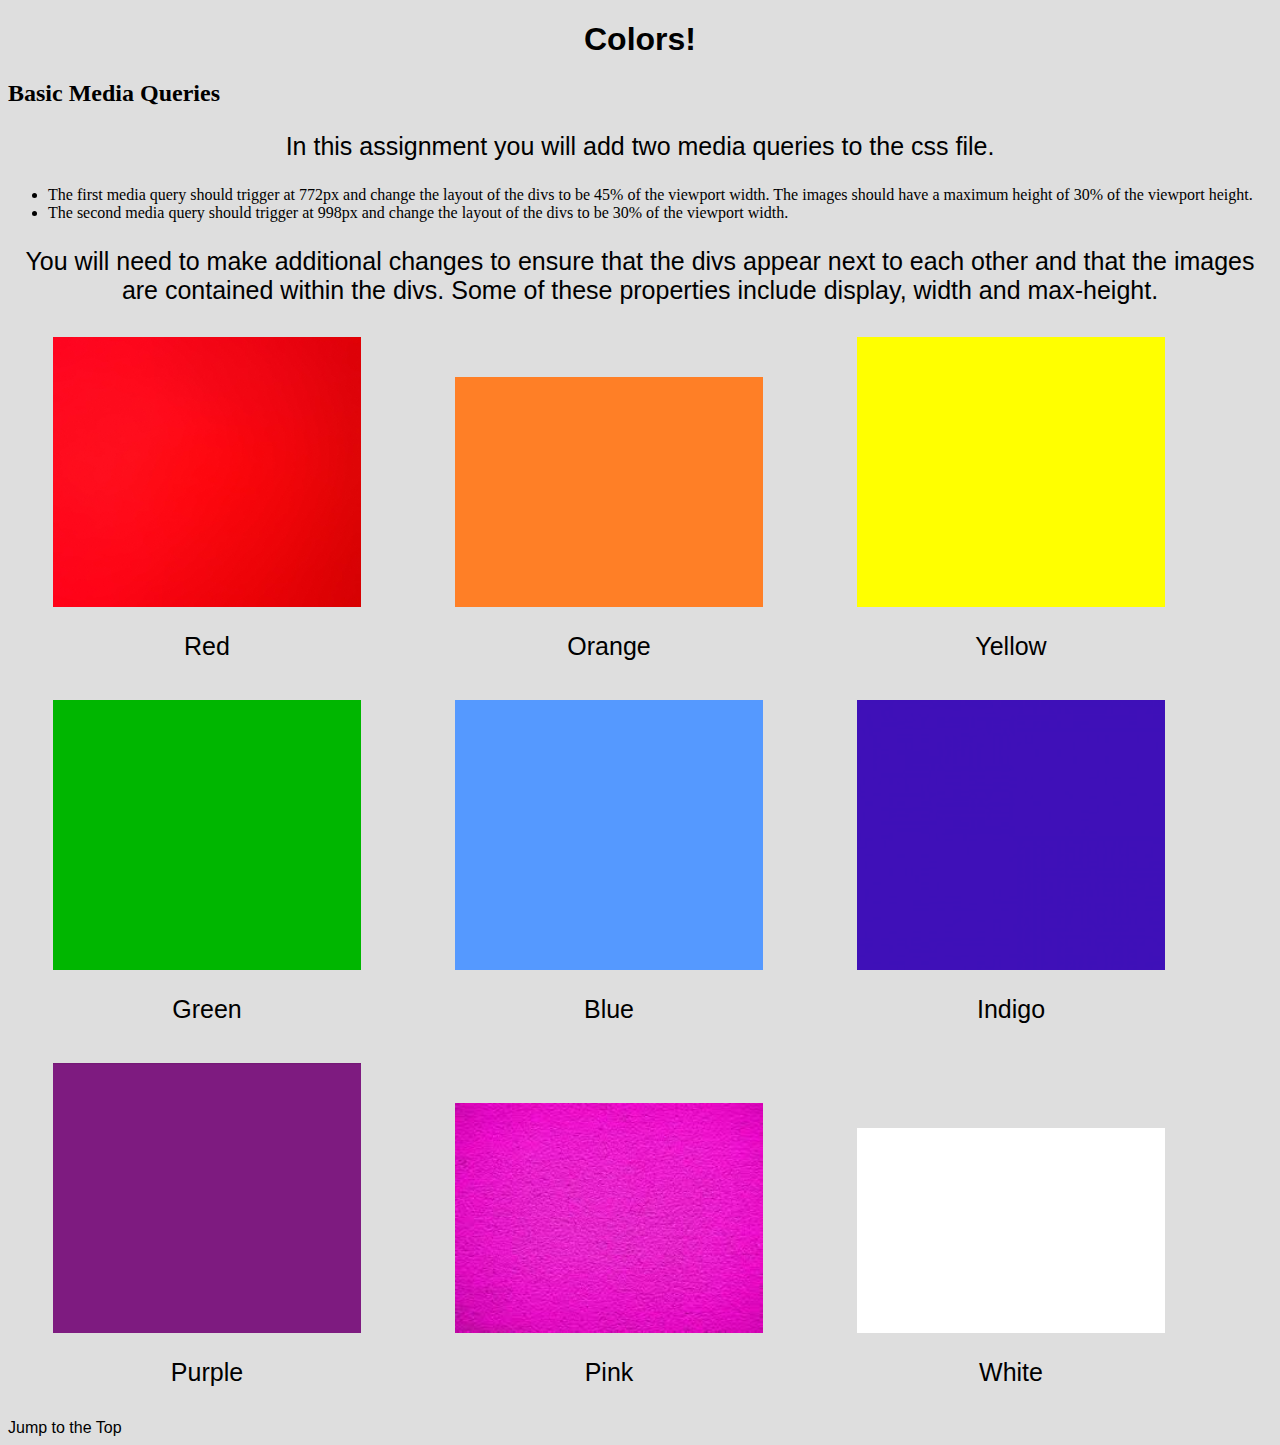
<file: t/index.html>
<!DOCTYPE html>
<html lang="en">

<head>
  <meta charset="UTF-8">
  <meta http-equiv="X-UA-Compatible" content="IE=edge">
  <meta name="viewport" content="width=device-width, initial-scale=1.0">
  <title>Colors</title>
  <link rel="stylesheet" href="css/style.css">
</head>

<body>
  <header>
    <h1 id="top">Colors!</h1>
  </header>

  <main>
    <h2>Basic Media Queries</h2>
    <p>In this assignment you will add two media queries to the css file.</p>
    <ul>
      <li>The first media query should trigger at 772px and change the layout of the divs to be 45% of the viewport width. The images should have a maximum height of 30% of the viewport height.</li>

      <li>The second media query should trigger at 998px and change the layout of the divs to be 30% of the viewport width.</li>
    </ul>
    <p>You will need to make additional changes to ensure that the divs appear next to each other and that the images are contained within the divs.  Some of these properties include display, width and max-height.</p>

    <div>
      <img src="images/Red.jpeg" alt="Red" width="200">
      <p class = "label">Red</p>
    </div>
    <div>
      <img src="images/Orange.png" alt="Orange" width="200">
      <p class = "label">Orange</p>
    </div>
    <div>
      <img src="images/Yellow.png" alt="Yellow" width="200">
      <p class = "label">Yellow</p>
    </div>
    <div>
      <img src="images/Green.png" alt="Green" width="200">
      <p class = "label">Green</p>
    </div>
    <div>
      <img src="images/Blue.png" alt="Blue" width="200">
      <p class = "label">Blue</p>
    </div>
    <div>
      <img src="images/Indigo.jpeg" alt="Indigo" width="200">
      <p class = "label">Indigo</p>
    </div>
    <div>
      <img src="images/Purple.png" alt="Purple" width="200">
      <p class = "label">Purple</p>
    </div>
    <div>
      <img src="images/Pink.jpeg" alt="Pink" width="200">
      <p class = "label">Pink</p>
    </div>
    <div>
      <img src="images/White.png" alt="White" width="200">
      <p class = "label">White</p>
    </div>
    </div>
  </main>

  <footer>
    <a href="#top">Jump to the Top</a>
  </footer>
</body>

</html>
</file>
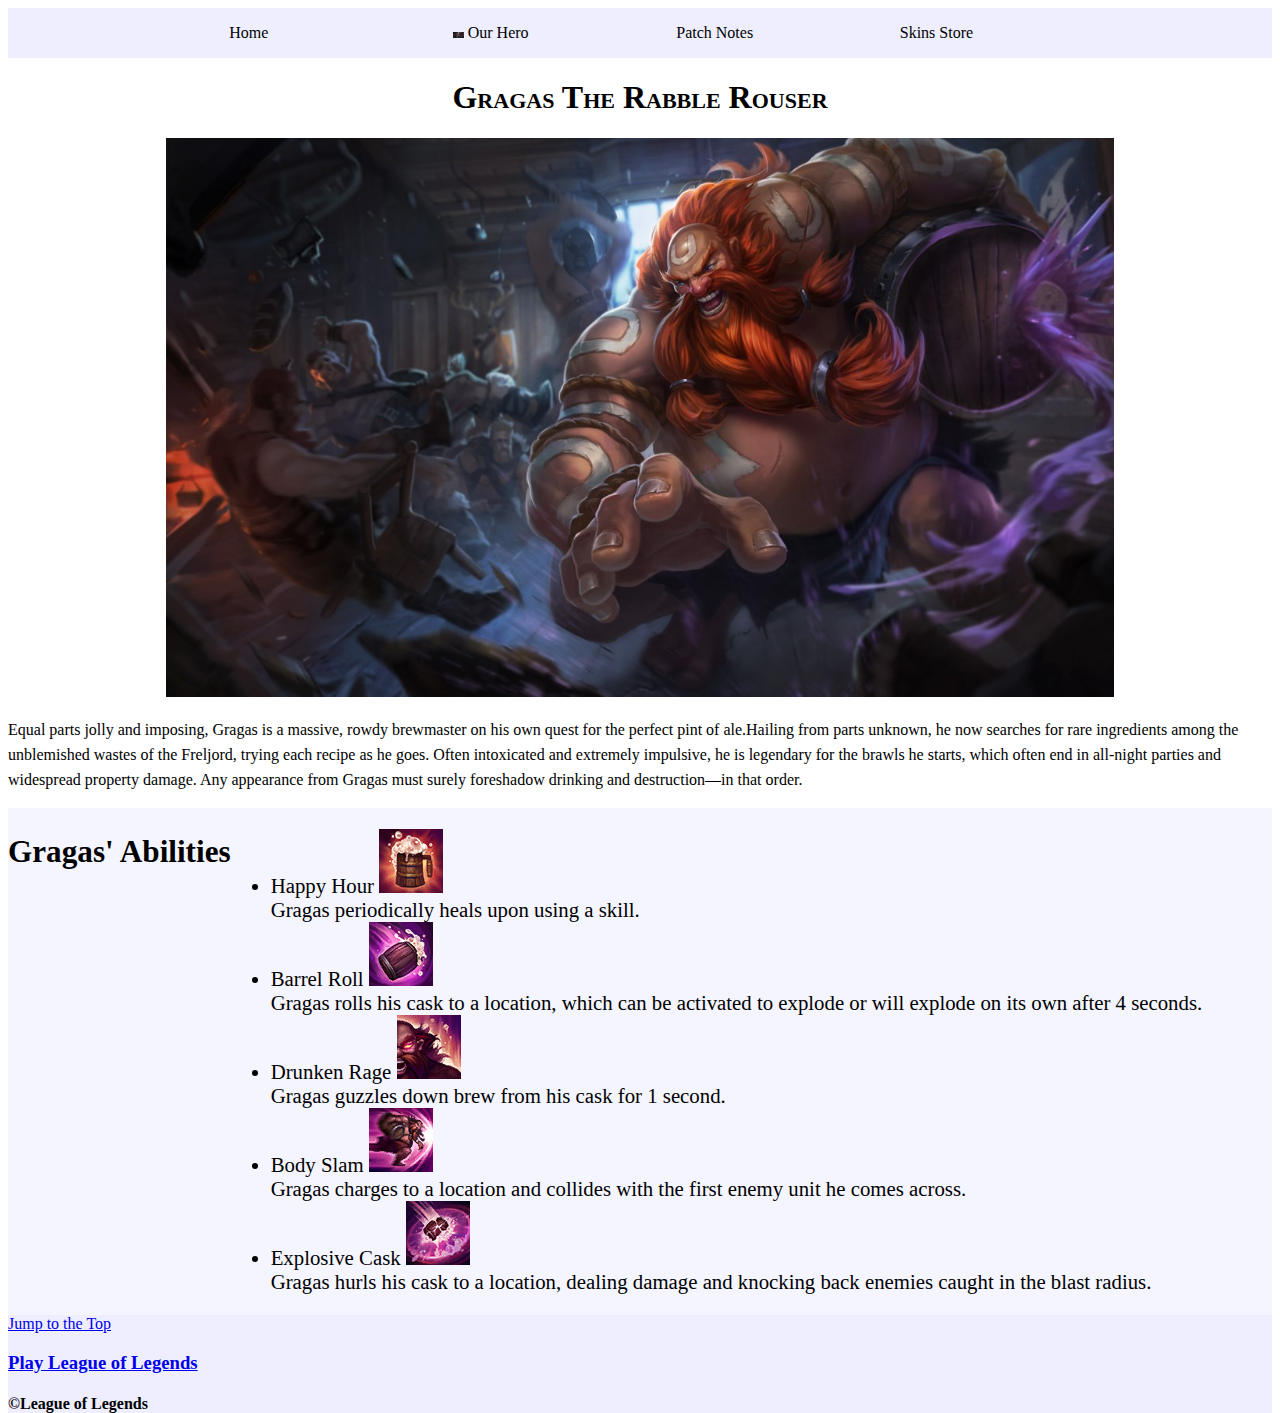
<file: ourHero.html>
<!DOCTYPE html>
<html lang="en">

<head>
  <meta charset="utf-8">
  <meta name="viewport" content="width=device-width, initial-scale=1.0">
  <title>Gragas Zone v.3</title>
  <link rel="stylesheet" type="text/css" href="css/style.css">
  <script type="text/javascript" src="js/script.js"></script>
</head>

<body>
  <header>
  	<a href="#mainContent" class="offscreen">Skip to main content</a>
    <nav>
      <ul>
        <li><a href="index.html">Home</a></li>
        <li>
        	<img src="images/originalGragas.jpg" alt="Small image of Gragas from League of Legends">
        	<a href="ourHero.html">Our Hero</a>
        </li>
        <li><a href="patchNotes.html">Patch Notes</a></li>
		<li><a href="skinsStore.html">Skins Store</a></li>
      </ul>
    </nav>
  </header>
    <h1 id="top">Gragas The Rabble Rouser</h1>
    <div class="centered">
      <img src="images/originalGragas.jpg" width="75%" alt="Handsome and imposing sir holds a cup of fine brew">
    </div>
    <p>Equal parts jolly and imposing, Gragas is a massive, rowdy brewmaster on his own quest for the perfect pint of ale.Hailing from parts unknown, he now searches for rare ingredients among the unblemished wastes of the Freljord, trying each recipe as he goes. Often intoxicated and extremely impulsive, he is legendary for the brawls he starts, which often end in all-night parties and widespread property damage. Any appearance from Gragas must surely foreshadow drinking and destruction—in that order.</p>
    <main id="mainContent" class="ourHeroFlex">
    <h2 class="centered">Gragas' Abilities</h2>
    <div>
	    <ul>
	      <li>Happy Hour
	        <img src="images/GPassive.png" alt="Happy Hour">
	        <br>Gragas periodically heals upon using a skill.
	      </li>
	      <li>Barrel Roll
	        <img src="images/GSkill1.png" alt="Barrel Roll">
	        <br>Gragas rolls his cask to a location, which can be activated to explode or will explode on its own after 4 seconds.
	      </li>
	      <li>Drunken Rage
	        <img src="images/GSkill2.png" alt="Drunken Rage">
	        <br>Gragas guzzles down brew from his cask for 1 second.
	      </li>
	      <li>Body Slam
	        <img src="images/GSkill3.png" alt="Body Slam">
	        <br>Gragas charges to a location and collides with the first enemy unit he comes across.
	      </li>
	      <li>Explosive Cask
	        <img src="images/GSkill4.png" alt="Explosive Cask">
	        <br>Gragas hurls his cask to a location, dealing damage and knocking back enemies caught in the blast radius.
	      </li>
	    </ul>
    </div>
  </main>
  <footer>
      <a href="#top">Jump to the Top</a>
      <h3><a href="https://www.leagueoflegends.com/en-gb/">Play League of Legends</a></h3>
      <h4>&#169;League of Legends</h4>
  </footer>
</body>
</html>
</file>
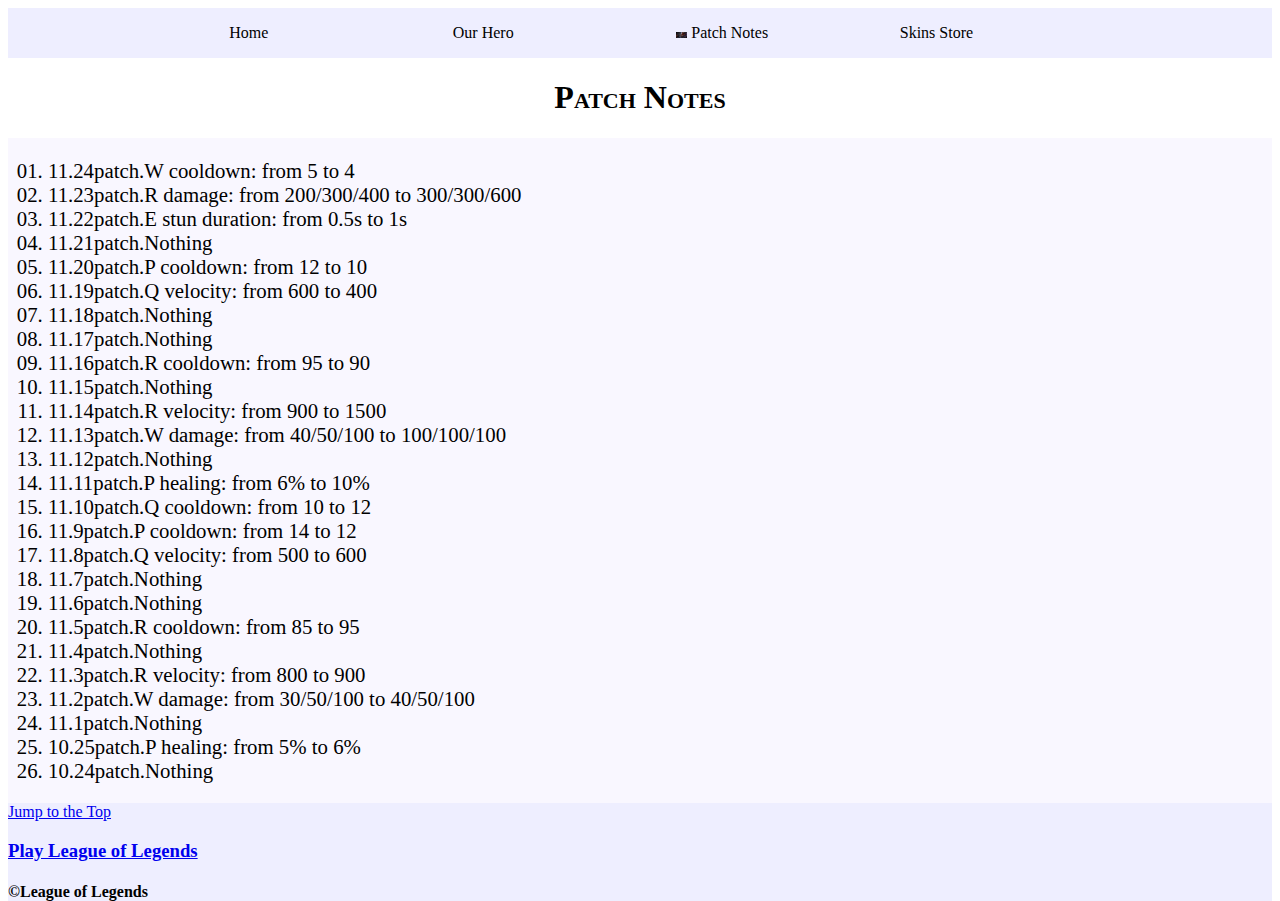
<file: patchNotes.html>
<!DOCTYPE html>
<html lang="en">

<head>
  <meta charset="utf-8">
  <meta name="viewport" content="width=device-width, initial-scale=1.0">
  <title>Gragas Zone v.3</title>
  <link rel="stylesheet" type="text/css" href="css/style.css">
  <script type="text/javascript" src="js/script.js"></script>
</head>

<body>
  <header>
  	<a href="#mainContent" class="offscreen">Skip to main content</a>
    <nav>
      <ul>
        <li><a href="index.html">Home</a></li>
        <li><a href="ourHero.html">Our Hero</a></li>
        <li>
        	<img src="images/originalGragas.jpg" alt="Small image of Gragas from League of Legends">
        	<a href="patchNotes.html">Patch Notes</a>
        </li>
		<li><a href="skinsStore.html">Skins Store</a></li>
      </ul>
    </nav>
  </header>
   <h1 class="centered" id="top">Patch Notes</h1>
  <main id="mainContent" class="patchNotesFlex">
      <ol class="notes">
      <li>11.24patch.W cooldown: from 5 to 4</li>
      <li>11.23patch.R damage: from 200/300/400 to 300/300/600</li>
      <li>11.22patch.E stun duration: from 0.5s to 1s</li>
      <li>11.21patch.Nothing</li>
      <li>11.20patch.P cooldown: from 12 to 10</li>
      <li>11.19patch.Q velocity: from 600 to 400</li>
      <li>11.18patch.Nothing</li>
      <li>11.17patch.Nothing</li>
      <li>11.16patch.R cooldown: from 95 to 90</li>
      <li>11.15patch.Nothing</li>
      <li>11.14patch.R velocity: from 900 to 1500</li>
      <li>11.13patch.W damage: from 40/50/100 to 100/100/100</li>
      <li>11.12patch.Nothing</li>
      <li>11.11patch.P healing: from 6% to 10%</li>
      <li>11.10patch.Q cooldown: from 10 to 12</li>
      <li>11.9patch.P cooldown: from 14 to 12</li>
      <li>11.8patch.Q velocity: from 500 to 600</li>
      <li>11.7patch.Nothing</li>
      <li>11.6patch.Nothing</li>
      <li>11.5patch.R cooldown: from 85 to 95</li>
      <li>11.4patch.Nothing</li>
      <li>11.3patch.R velocity: from 800 to 900</li>
      <li>11.2patch.W damage: from 30/50/100 to 40/50/100</li>
      <li>11.1patch.Nothing</li>
      <li>10.25patch.P healing: from 5% to 6%</li>
      <li>10.24patch.Nothing</li>
    </ol>
  </main>
  <footer>
  	<a href="#top">Jump to the Top</a>
    <h3><a href="https://www.leagueoflegends.com/en-gb/">Play League of Legends</a></h3>
    <h4>&#169;League of Legends</h4>
  </footer>
</body>

</html>
</file>
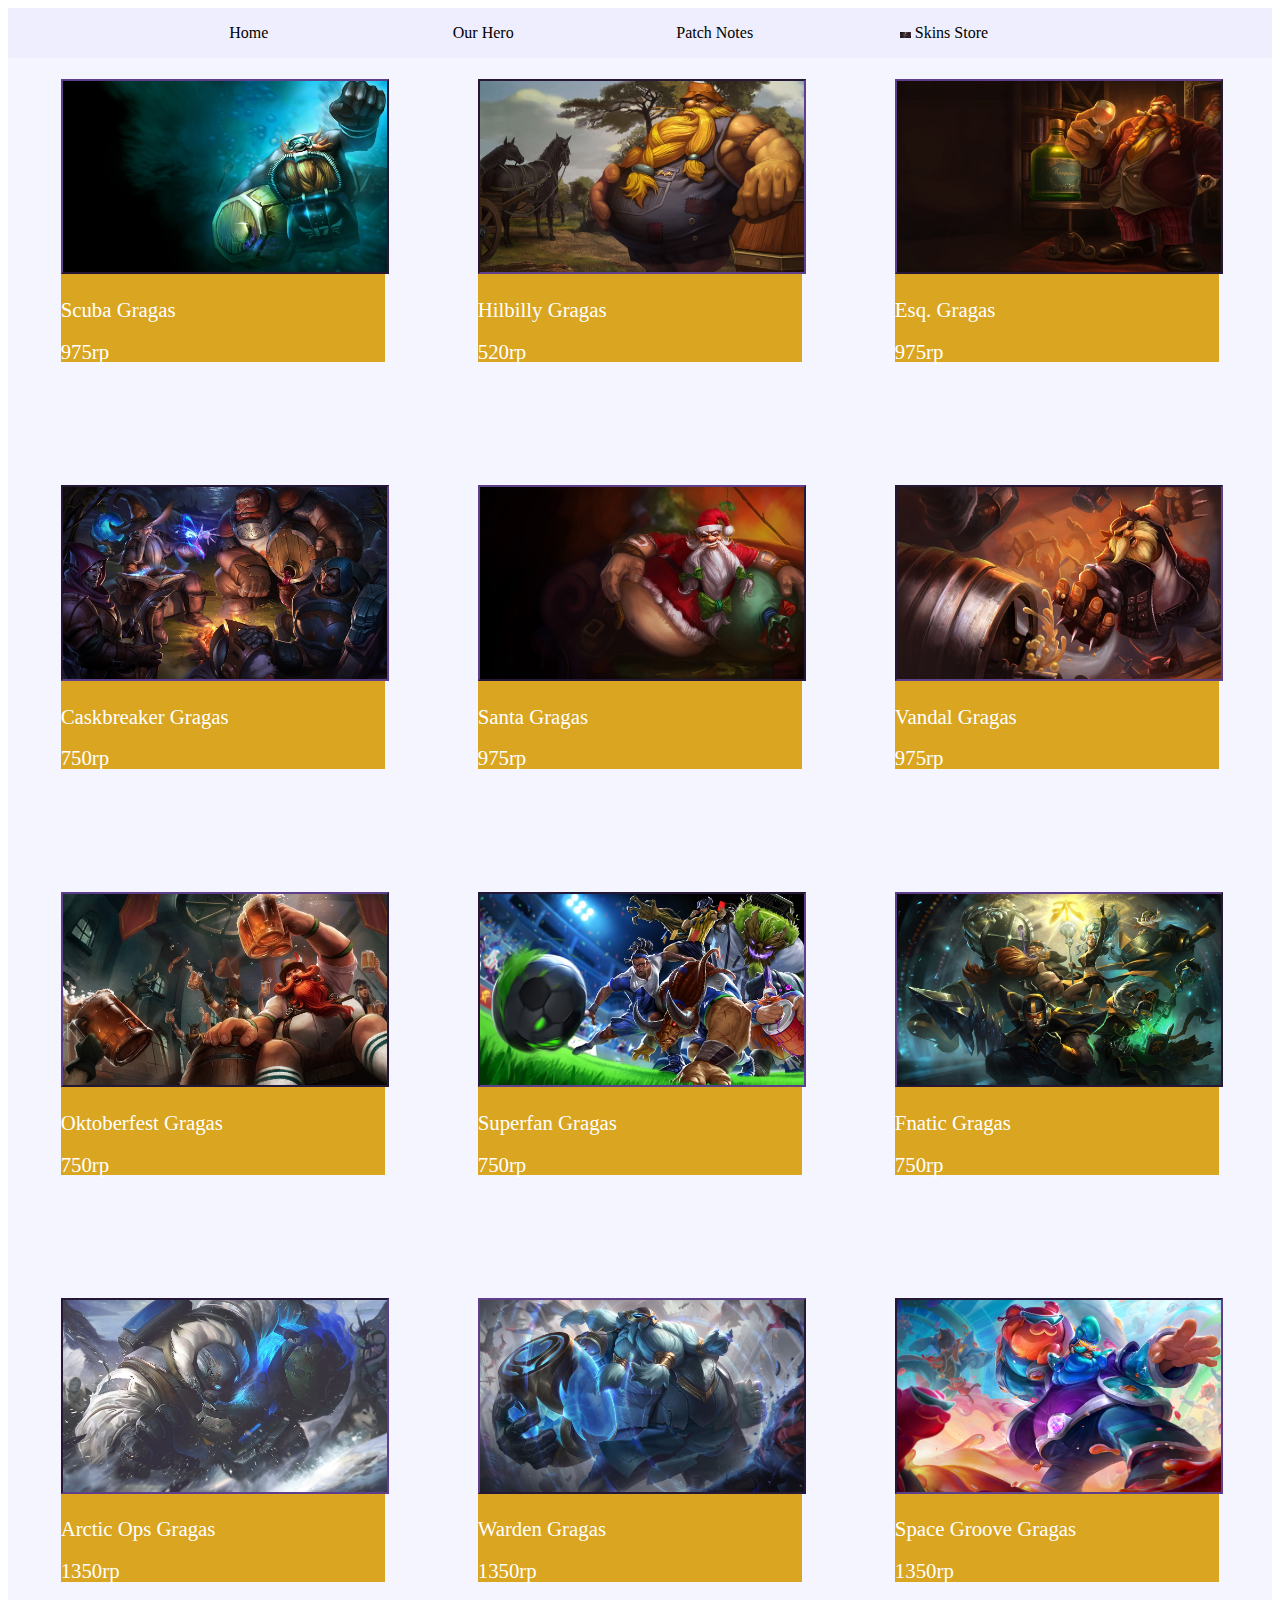
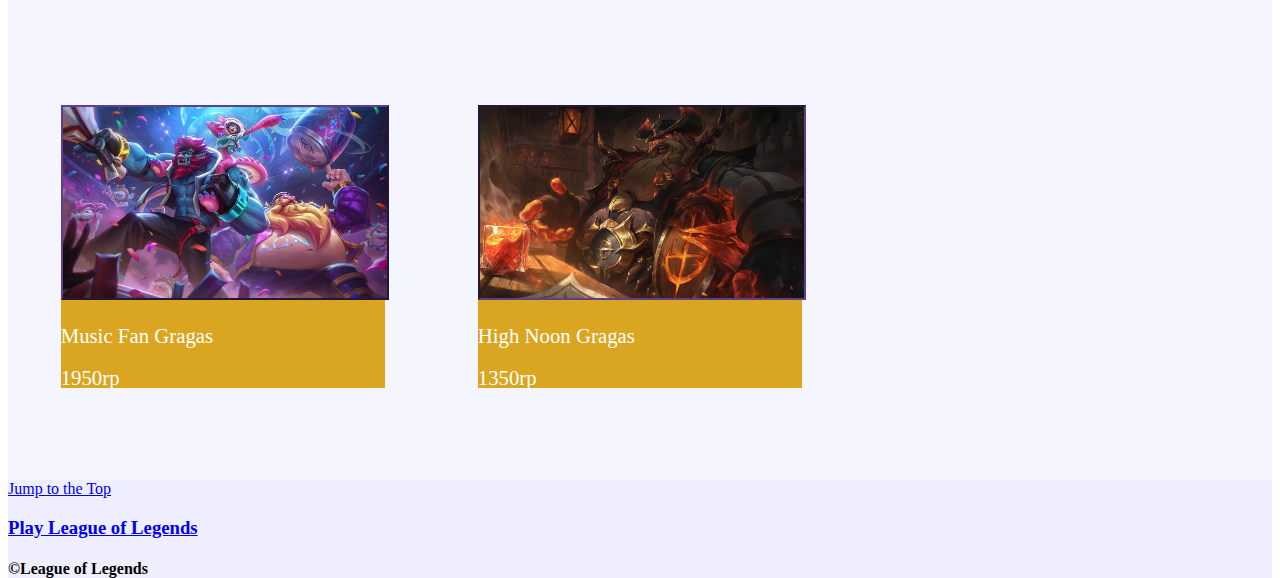
<file: skinsStore.html>
<!DOCTYPE html>
<html lang="en">
<head>
	<meta charset="utf-8">
 	<meta name="viewport" content="width=device-width, initial-scale=1.0">
	<title>Gragas Zone v.3</title>
	<link rel="stylesheet" type="text/css" href="css/style.css">
	<script type="text/javascript" src="js/script.js"></script>
</head>
<body>
	<header>
		<a href="#mainContent" class="offscreen">Skip to main content</a>
    <nav>
      <ul>
        <li><a href="index.html">Home</a></li>
        <li><a href="ourHero.html">Our Hero</a></li>
        <li><a href="patchNotes.html">Patch Notes</a></li>
		<li>
			<img src="images/originalGragas.jpg" alt="Small image of Gragas from League of Legends">
			<a href="skinsStore.html">Skins Store</a>
		</li>
      </ul>
    </nav>
  </header>
	<main class="skinsGrid" id="mainContent">
		<div id="top">    
			<figure>
				<img src="images/scubaGragas.jpg" alt="Gragas in a diving suit">
				<p>Scuba Gragas</p>
				<p>975rp</p>
			</figure>
		</div>
		<div>
			<figure>
				<img src="images/hilbillyGragas.jpg" alt="Gragas in a farming suit">
				<p>Hilbilly Gragas</p>
				<p>520rp</p>
			</figure>
		</div>
		<div>
			<figure>
				<img src="images/esqGragas.jpg" alt="Gragas in a 7 piece suit holding a glass of wine">
				<p>Esq. Gragas</p>
				<p>975rp</p>
			</figure>
		</div>
		<div>
			<figure>
				<img src="images/caskbreakerGragas.jpg" alt="Gragas in a medieval armour">
				<p>Caskbreaker Gragas</p>
				<p>750rp</p>
			</figure>
		</div>
		<div>
			<figure>
				<img src="images/santaGragas.jpg" alt="Gragas in a Santa suit">
				<p>Santa Gragas</p>
				<p>975rp</p>
			</figure>
		</div>
		<div>
			<figure>
				<img src="images/vandalGragas.jpg" alt="Gragas in a biker jacket throwing his cask">
				<p>Vandal Gragas</p>
				<p>975rp</p>
			</figure>
		</div>
		<div>
			<figure>
				<img src="images/oktoberfestGragas.jpg" alt="Gragas in a german oktoberfest outfit">
				<p>Oktoberfest Gragas</p>
				<p>750rp</p>
			</figure>
		</div>
		<div>
			<figure>
				<img src="images/superfanGragas.jpg" alt="Gragas in a sports fan outfit holding a drum">
				<p>Superfan Gragas</p>
				<p>750rp</p>
			</figure>
		</div>
		<div>
			<figure>
				<img src="images/fnaticGragas.jpg" alt="Gragas in a 'Fnatic' cybersport team outfit">
				<p>Fnatic Gragas</p>
				<p>750rp</p>
			</figure>
		</div>
		<div>
			<figure>
				<img src="images/arcticOpsGragas.jpg" alt="Gragas in a winter camo with gas mask">
				<p>Arctic Ops Gragas</p>
				<p>1350rp</p>
			</figure>
		</div>
		<div>
			<figure>
				<img src="images/wardenGragas.jpg" alt="Gragas in enchanted armour creating a shockwave">
				<p>Warden Gragas</p>
				<p>1350rp</p>
			</figure>
		</div>
		<div>
			<figure>
				<img src="images/spaceGrooveGragas.jpg" alt="Dancing Gragas in a half-liquid groovy outfit">
				<p>Space Groove Gragas</p>
				<p>1350rp</p>
			</figure>
		</div>
		<div>
			<figure>
				<img src="images/musicFanGragas.jpg" alt="Gragas in a 'KDA' fan outfit">
				<p>Music Fan Gragas</p>
				<p>1950rp</p>
			</figure>
		</div>
		<div>
			<figure>
				<img src="images/highNoonGragas.jpg" alt="Gragas in a hellish Wild West outfit">
				<p>High Noon Gragas</p>
				<p>1350rp</p>
			</figure>
		</div>
	</main>
	<footer>
		<a href="#top">Jump to the Top</a>
    	<h3><a href="https://www.leagueoflegends.com/en-gb/">Play League of Legends</a></h3>
    	<h4>&#169;League of Legends</h4>
  	</footer>
</body>
</html>
</file>
<file: t/css/style.css>
body {
    background-color: #dedede;
}

h1 {
    text-align: center;
    font-family:Arial, sans-serif;
    font-size: 32px;
}

a {
    color: #000;
    text-decoration: none;
    font-family:Arial, sans-serif;
}

p {
   font-size: 25px;
   font-family:Arial, sans-serif;
}

img{
  width:100%;
}


p{
  text-align:center;
}

div img{
    width:80%;
    height: 80%;
    display:block;
    margin:auto;
}

div{
  display: inline-block;
  width: 80vw;
  margin: 5px;
  padding: 2px;
}

@media screen and (min-width: 772px){
    div img{
        width:80%;
        height: 80%;
        max-height: 30vh;
        display:block;
        margin:auto;
}

    div{
        display: inline-block;
        width: 45vw;
        margin: 5px;
        padding: 2px;
}
}

@media screen and (min-width: 998px){
    div img{
        width:80%;
        height: 80%;
        display:block;
        margin:auto;
}

    div{
        display: inline-block;
        width: 30vw;
        margin: 5px;
        padding: 2px;
}
}























/* 
main {
    border: 5px #000 solid;
    margin: 10px;
}
 */
/* 

.container {
    display: grid;
    grid-template-columns: 1fr;
    justify-items: center;
}
 */
/* img{
    width: 200px;
    height: 200px;
    padding: 5px;
} */

/* .child {
    position: relative;
    display: inline-block;
    border: 5px black solid;
    margin: 5px;
    border-radius: 5px;
} */

/* 

.label {
    display: none;
    position: absolute;
    top: 40%;
    left: 40%;
} */
/* 
.button {
    display: inline-block;
    border: 2px solid #000;
    padding: 5px;
    border-radius: 25px;
}
 */
/* 
.button:hover {
    background-color:#fff;
} */

/* 
footer {
    display: flex;
    justify-content: center;
} */

/* 
header {
    border-radius: 5px;
    border: 5px #000 solid;
    margin: 10px;
} */

/* 
.label {
    display: none;
    position: absolute;
    top: 40%;
    left: 40%;
} */
/* 
.child:hover .label {
    display: block;
} */
</file>
<file: css/style.css>
html {
  height: 100%;
  width: 100%;
  scroll-behavior: smooth;
}

@media (prefers-reduced-motion){
  html{
    scroll-behavior: auto;
  }
}

-webkit-margin-before: 0;
-webkit-margin-after: 0;
-webkit-margin-start: 0;
-webkit-margin-end: 0;

body {
  background-color: #f9f7ff;
  font-family: "Comic Sans MS", Arial;
  font-size: 105%;
}

a:focus {
  color: grey;
}

a:hover {
  color: grey;
}

footer {
  background-color: #eeeeff;
  width: 100%;
}

header {
  position: relative;
  top: 0;
  left: 0;
  right: 0;
  height: 3%;
}

nav {
  padding: 0px 0px 0px 10%;
  display: flex;
  background-color: #eeeeff;
  flex-wrap: wrap;
  flex-direction: row;
  height: 3%;
  justify-content: space-between;
}

nav ul{
  display: inline-block;
  justify-content: space-around;
}

nav li{
  list-style-type: none;
    display: inline-block;
  width: 10%;
  margin: 0% 5%;
}

nav a {
  text-decoration: none;
  color: black;
  transition: font-size 0.5s linear 0.5s, color 0.5s linear 0.5s,  font-family 0.5s linear 0.5s;
}

nav a:hover {
  font-size: 120%;
  color: brown;
  font-family: roboto;
}

nav img{
  width: 10%;
}

main {
  background-color: #f5f5ff;
  font-size: 130%;
}

/*------------------------------------------------*/



/*------------------------------------------------*/


h1 {
  font-variant: small-caps;
  text-align: center;
}

p {
  line-height: 25px;
}

/*li {
  display: inline-block;
  width: 30%;
}*/

.centered {
  text-align: center;
}

.ourHeroFlex {
  display: flex;
  width: 100%;
  flex-direction: row;
  flex-wrap: wrap;
}

.patchNotesFlex {
  display: flex;
  width: 100%;
  flex-direction: row;
  flex-wrap: wrap;
  background-color: #f9f7ff;
}

.patchNotesFlex ol {
  list-style-type: decimal-leading-zero;
}

.skinsGrid {
  display: grid;
  grid-template-columns: 95%;
  justify-content: space-evenly;
  grid-row-gap: 0.1%;
  grid-column-gap: 0.1%: 

}

.skinsGrid figure {
  align-items: center;
  background-color: goldenrod;
}

.skinsGrid figure:last-child {
  align-items: center;
  margin-bottom: 100px;
}

.skinsGrid div:nth-child(odd) figure img {
  border: outset, 2px, #5e3f8b;
  border-radius: 5%;
}

.skinsGrid div:nth-child(even) figure img {
  border: inset, 2px, #5e3f8b;
  border-radius: 5%;
}

.skinsGrid img {
  width: 100%;
}

.skinsGrid p {
    line-height: 1em;
    color: white;
}

.offscreen {
  position: absolute;
  left: -100%;
}

.offscreen:focus {
  left: 0%;
  top: 6%;
}

.open{
  display: block;
}

.closed{
  display: none;
}

.gall{
  display: inline-block;
  position: relative;
  left: 11.5%;
  margin: 10px 1%;
  width: 7%;
}

.gall:focus, .gall:hover, button:focus{
  border:solid 2px black;
}

#gallery{
  width: 70%;
  height: 530px;
  color: white;
  text-align: center;
  background-color: grey;
  position: relative;
  left:15%;
  border:dotted 5px black;
  line-height: 1px;
}

#gallery img{
  width: 100%;
}

@media screen and (min-width: 750px){
  .skinsGrid{
    grid-template-columns: 45% 45%;
  }

  .skinsGrid div:nth-child(odd) figure img {
  border: outset, 2px, #5e3f8b;
  border-radius: 100%;
}

.skinsGrid div:nth-child(even) figure img {
  border: inset, 2px, #5e3f8b;
  border-radius: 100%;
}
}

@media screen and (min-width: 1100px){
  .skinsGrid{
    grid-template-columns: 32% 32% 32%;
  }

  .skinsGrid div:nth-child(odd) figure img {
  border-radius: 0%;
}

.skinsGrid div:nth-child(even) figure img {
  border-radius: 0%;
}
}


@media (prefers-color-scheme: dark){
  .skinsGrid div:nth-child(odd) figure img {
  border-color: black;
}

.skinsGrid div:nth-child(even) figure img {
  border-color: black;
}

.skinsGrid figure{
  background-color: brown;
}

.skinsgrid p {
  color: ivory;
}
}
</file>
